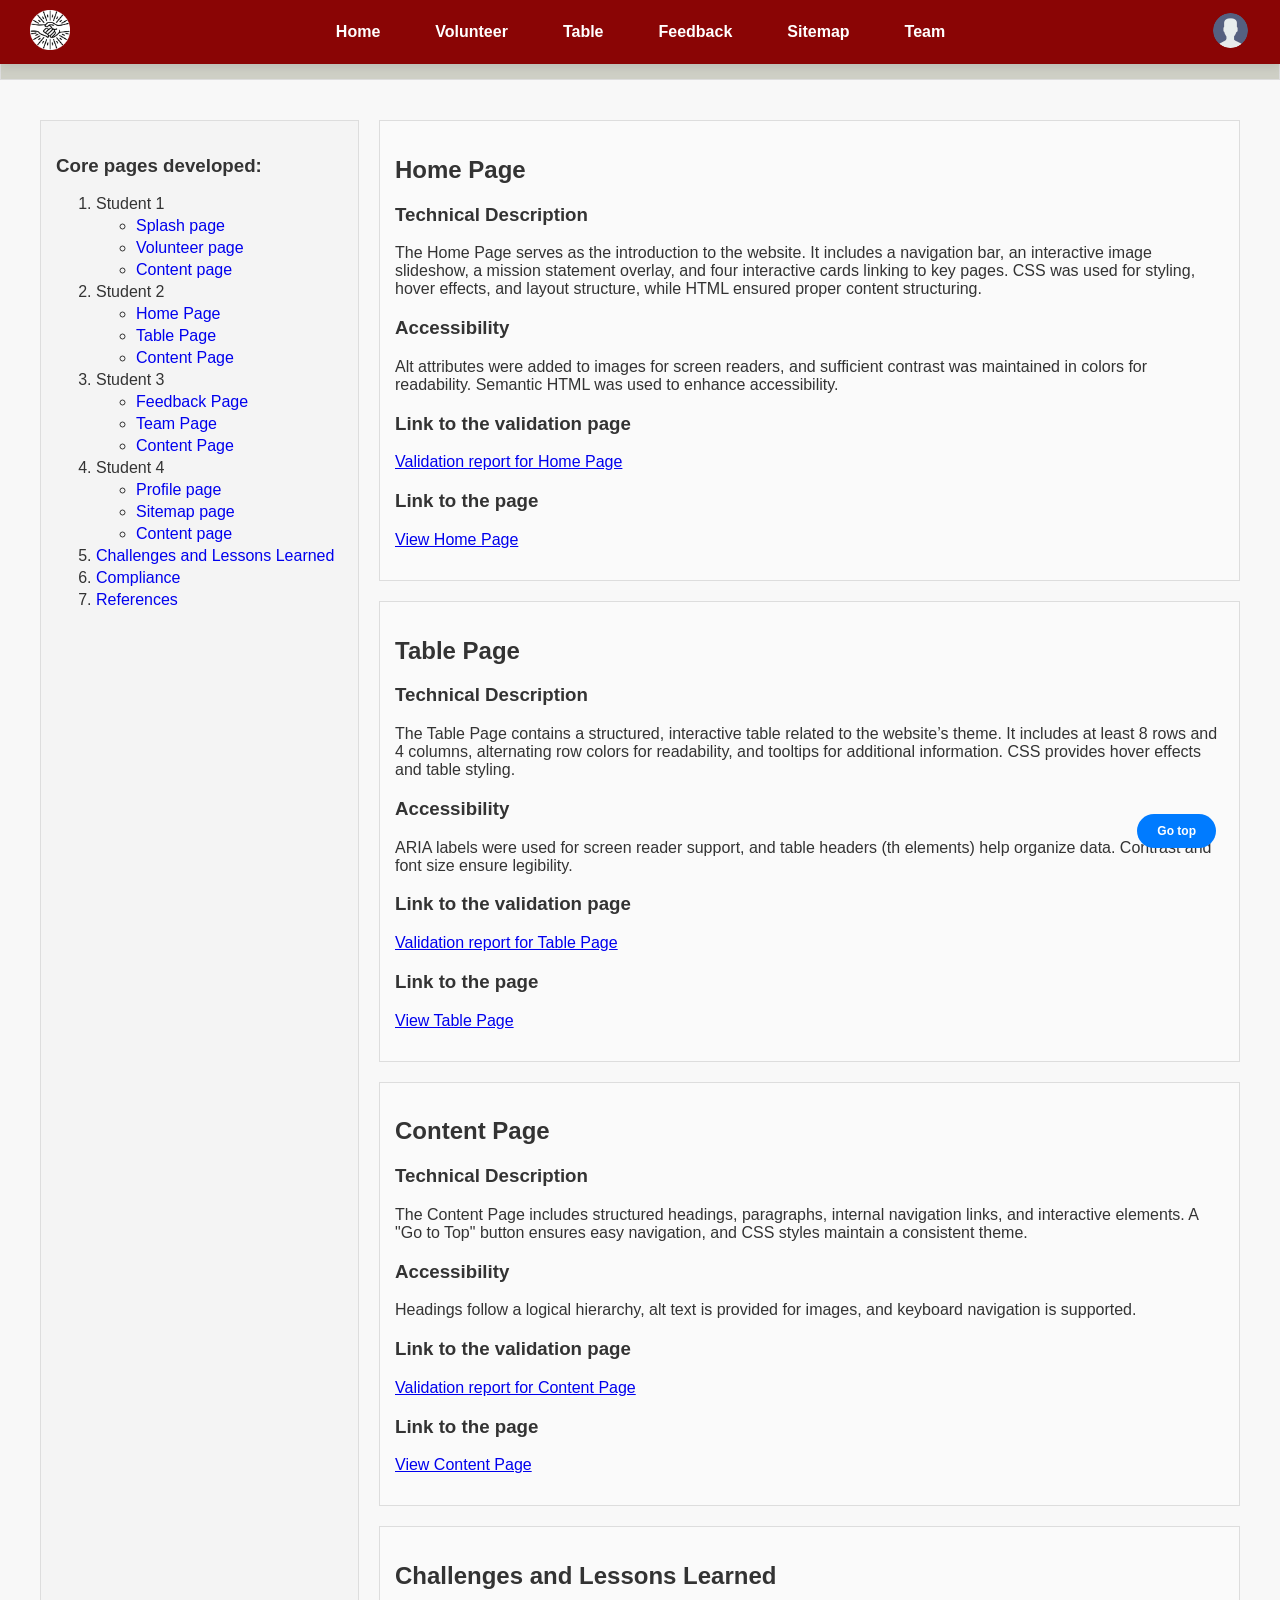
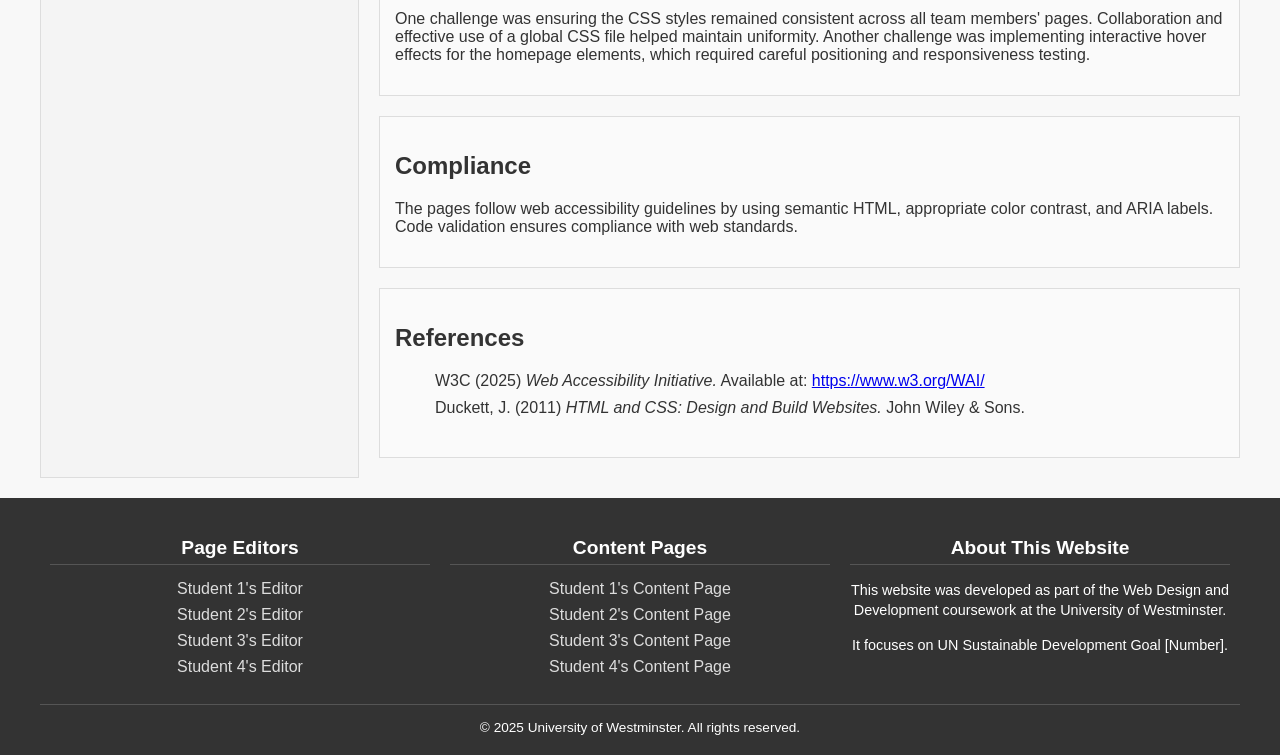
<file: Web developement/pageEditor_ST2.html>
<!DOCTYPE html>
<html lang="en">
<head>
    <meta charset="UTF-8">
    <meta name="viewport" content="width=device-width, initial-scale=1.0">
    <title>Page Editor - Student 2</title>
    <link rel="stylesheet" href="pageEditor_validator.css">
    <link rel="stylesheet" href="style.css"> 
</head>
<body>
    <!-- Navigation Bar -->
    <nav class="navbar">
        <div class="logo">
            <a href="index.html">
                <img src="images/logo.png" alt="Website Logo">
            </a>
        </div>
        <ul class="nav-links">
            <li><a href="home.html">Home</a></li>
            <li><a href="volunteer.html">Volunteer</a></li>
            <li><a href="table.html">Table</a></li>
            <li><a href="feedback.html">Feedback</a></li>
            <li><a href="sitemap.html">Sitemap</a></li>
            <li><a href="team.html">Team</a></li>
        </ul>
        <div class="user-icon">
            <a href="profile.html">
                <img src="images/user.png" alt="User Profile">
            </a>
        </div>        
    </nav>

    <section class="stud">
        <h2>Student 2 - Website Designer & Developer</h2>
    </section>

    <div class="container">
        <main>
            <section>
                <h2 id="home">Home Page</h2>
                <h3>Technical Description</h3>
                <p>The Home Page serves as the introduction to the website. It includes a navigation bar, an interactive image slideshow, a mission statement overlay, and four interactive cards linking to key pages. CSS was used for styling, hover effects, and layout structure, while HTML ensured proper content structuring.</p>
                <h3>Accessibility</h3>
                <p>Alt attributes were added to images for screen readers, and sufficient contrast was maintained in colors for readability. Semantic HTML was used to enhance accessibility.</p>
                <h3>Link to the validation page</h3>
                <p><a href="validation_ST2.html#homeVal">Validation report for Home Page</a></p>
                <h3>Link to the page</h3>
                <p><a href="home.html">View Home Page</a></p>
            </section>

            <section>
                <h2 id="table">Table Page</h2>
                <h3>Technical Description</h3>
                <p>The Table Page contains a structured, interactive table related to the website’s theme. It includes at least 8 rows and 4 columns, alternating row colors for readability, and tooltips for additional information. CSS provides hover effects and table styling.</p>
                <h3>Accessibility</h3>
                <p>ARIA labels were used for screen reader support, and table headers (th elements) help organize data. Contrast and font size ensure legibility.</p>
                <h3>Link to the validation page</h3>
                <p><a href="validation_ST2.html#tableVal">Validation report for Table Page</a></p>
                <h3>Link to the page</h3>
                <p><a href="table.html">View Table Page</a></p>
            </section>

            <section>
                <h2 id="content">Content Page</h2>
                <h3>Technical Description</h3>
                <p>The Content Page includes structured headings, paragraphs, internal navigation links, and interactive elements. A "Go to Top" button ensures easy navigation, and CSS styles maintain a consistent theme.</p>
                <h3>Accessibility</h3>
                <p>Headings follow a logical hierarchy, alt text is provided for images, and keyboard navigation is supported.</p>
                <h3>Link to the validation page</h3>
                <p><a href="validation_ST2.html#contentVal">Validation report for Content Page</a></p>
                <h3>Link to the page</h3>
                <p><a href="Content_ST2.html">View Content Page</a></p>
            </section>

            <section>
                <h2 id="challenge">Challenges and Lessons Learned</h2>
                <p>One challenge was ensuring the CSS styles remained consistent across all team members' pages. Collaboration and effective use of a global CSS file helped maintain uniformity. Another challenge was implementing interactive hover effects for the homepage elements, which required careful positioning and responsiveness testing.</p>
            </section>

            <section>
                <h2 id="compliance">Compliance</h2>
                <p>The pages follow web accessibility guidelines by using semantic HTML, appropriate color contrast, and ARIA labels. Code validation ensures compliance with web standards.</p>
            </section>

            <section>
                <h2 id="ref">References</h2>
                <ul class="ref">
                    <li>W3C (2025) <i>Web Accessibility Initiative.</i> Available at: <a href="https://www.w3.org/WAI/">https://www.w3.org/WAI/</a></li>
                    <li>Duckett, J. (2011) <i>HTML and CSS: Design and Build Websites.</i> John Wiley & Sons.</li>
                </ul>
            </section>

            <p class="top"><a href="#top">Go top</a></p>
        </main>

        <aside>
            <h3>Core pages developed:</h3>
            <ol class="top-level-ul">               
                <li>Student 1</li>
                    <ul> 
                        <li><a href="#">Splash page</a></li>
                        <li><a href="#">Volunteer page</a></li>
                        <li><a href="#">Content page</a></li>
                    </ul>
                
                <li>Student 2</li>
                <ul>
                    <li><a href="#home">Home Page</a></li>
                    <li><a href="#table">Table Page</a></li>
                    <li><a href="#content">Content Page</a></li>
                </ul>
                <li>Student 3</li>
                    <ul>
                        <li><a href="#feedback">Feedback Page</a></li>
                        <li><a href="#team">Team Page</a></li>
                        <li><a href="#content">Content Page</a></li>
                    </ul>
                <li>Student 4</li>
                    <ul>
                        <li><a href="#">Profile page </a></li>
                        <li><a href="#">Sitemap page</a></li>
                        <li><a href="#">Content page</a></li>
                    </ul>
                <li><a href="#challenge">Challenges and Lessons Learned</a></li>
                <li><a href="#compliance">Compliance</a></li>
                <li><a href="#ref">References</a></li>
            </ol>
        </aside>
    </div>

    <!--footer-->
    <footer class="footer">
        <div class="footer-container">
            <!-- All sections in a single row -->
            <div class="footer-row">
                <!-- Page Editors Section -->
                <div class="footer-column">
                    <h3>Page Editors</h3>
                    <ul class="editor-links">
                        <li><a href="pageEditor_ST1.html" target="_blank">Student 1's Editor</a></li>
                        <li><a href="pageEditor_ST2.html" target="_blank">Student 2's Editor</a></li>
                        <li><a href="pageEditor_ST3.html" target="_blank">Student 3's Editor</a></li>
                        <li><a href="pageEditor_ST4.html" target="_blank">Student 4's Editor</a></li>
                    </ul>
                </div>
                
                <!-- Content Pages Section -->
                <div class="footer-column">
                    <h3>Content Pages</h3>
                    <ul class="editor-links">
                        <li><a href="Content_ST1.html" target="_blank">Student 1's Content Page</a></li>
                        <li><a href="Content_ST2.html" target="_blank">Student 2's Content Page</a></li>
                        <li><a href="Content_ST3.html" target="_blank">Student 3's Content Page</a></li>
                        <li><a href="Content_ST4.html" target="_blank">Student 4's Content Page</a></li>
                    </ul>
                </div>
                
                <!-- About Section -->
                <div class="footer-column about">
                    <h3>About This Website</h3>
                    <p>This website was developed as part of the Web Design and Development coursework at the University of Westminster.</p>
                    <p>It focuses on UN Sustainable Development Goal [Number].</p>
                </div>
            </div>
            
            <!-- Copyright -->
            <div class="copyright">
                &copy; 2025 University of Westminster. All rights reserved.
            </div>
        </div>
    </footer>
</body>
</html>
</file>
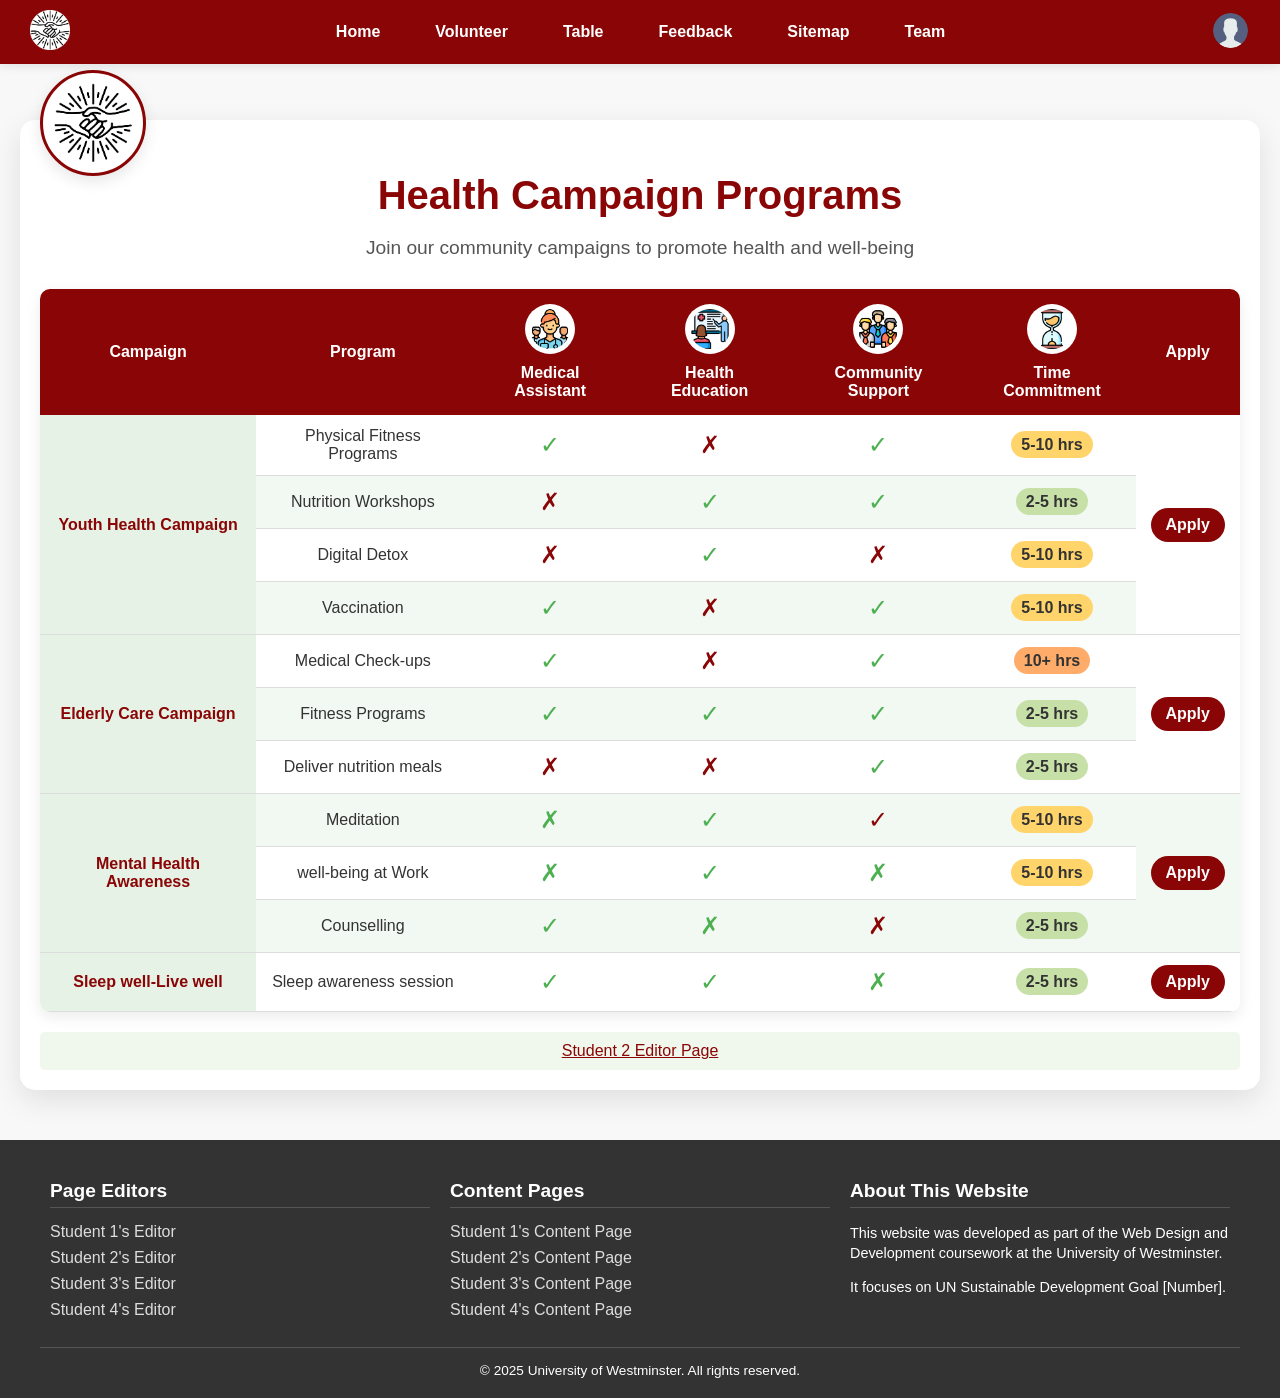
<file: Web developement/table.html>
<!DOCTYPE html>
<html lang="en">
<head>
    <meta charset="UTF-8">
    <meta name="viewport" content="width=device-width, initial-scale=1.0">
    <title>Volunteer Opportunities | Health in Action</title>
    <link rel="stylesheet" href="style.css">
    <link rel="stylesheet" href="TableStyle.css">
</head>
<body>

<!-- Navigation Bar -->
<nav class="navbar">
    <div class="logo">
        <a href="index.html">
            <img src="images/logo.png" alt="Health in Action Logo">
        </a>
    </div>
    <ul class="nav-links">
        <li><a href="home.html">Home</a></li>
        <li><a href="volunteer.html">Volunteer</a></li>
        <li><a href="table.html">Table</a></li>
        <li><a href="feedback.html">Feedback</a></li>
        <li><a href="sitemap.html">Sitemap</a></li>
        <li><a href="team.html">Team</a></li>
    </ul>
    <div class="user-icon">
        <a href="profile.html">
            <img src="images/user.png" alt="User Profile">
        </a>
    </div>        
</nav>

<!-- Table Section -->
<section class="table-container">
    <div class="logo-container">
        <!-- Logo will be added here -->
        <img src="images/logo.png" alt="Health in Action Logo">
    </div>
    
    <div class="table-header">
        <h1>Health Campaign Programs</h1>
        <p>Join our community campaigns to promote health and well-being</p>
    </div>
    
    <table class="opportunities-table" aria-label="Table of health campaigns and their programs">
        <thead>
            <tr>
                <th>Campaign</th>
                <th>Program</th>
                <th>
                    <img src="images/medical.png" alt="medical icon">
                    <span>Medical Assistant</span>
                    <!--<span class="tooltip" aria-label="Programs focusing on youth health">Programs focusing on youth health and well-being</span>-->
                </th>
                <th>
                    <img src="images/healthEdu.png" alt="health icon">
                    <span>Health Education</span>
                    <!--<span class="tooltip" aria-label="Programs supporting elderly well-being">Support and care programs for elderly population</span>-->
                </th>
                <th>
                    <img src="images/group.png" alt="community icon">
                    <span>Community Support</span>
                    <!--<span class="tooltip" aria-label="Mental health focused programs">Programs supporting mental health and wellness</span>-->                
                </th>
        
                <th>
                    <img src="images/clock.png" alt="Clock icon">
                    <span>Time Commitment</span>
                    <!--<span class="tooltip" aria-label="Time commitment required">Weekly hours required for participation</span>-->
                </th>
                <th>Apply</th>
            </tr>
        </thead>
        <tbody>
            <!-- Youth Health Campaign -->
            <tr>
                <td rowspan="4" class="campaign-cell">Youth Health Campaign</td>
                <td>Physical Fitness Programs</td>
                <td><span class="tick-icon" aria-label="Yes">✓</span></td>
                <td><span class="cross-icon" aria-label="No">✗</span></td>
                <td><span class="tick-icon" aria-label="Yes">✓</span></td>
                <td><span class="commitment-medium">5-10 hrs</span></td>
                <td rowspan="4"><a href="#" class="apply-btn" aria-label="Apply for Youth Health Campaign">Apply</a></td>
            </tr>
            <tr>
                <td>Nutrition Workshops</td>
                <td><span class="cross-icon" aria-label="No">✗</span></td>
                <td><span class="tick-icon" aria-label="Yes">✓</span></td>
                <td><span class="tick-icon" aria-label="Yes">✓</span></td>
                <td><span class="commitment-low">2-5 hrs</span></td>
            </tr>
            <tr>
                <td>Digital Detox</td>
                <td><span class="cross-icon" aria-label="No">✗</span></td>
                <td><span class="tick-icon" aria-label="Yes">✓</span></td>
                <td><span class="cross-icon" aria-label="No">✗</span></td>
                
                <td><span class="commitment-medium">5-10 hrs</span></td>
            </tr>
            <tr>
                <td>Vaccination</td>
                <td><span class="tick-icon" aria-label="Yes">✓</span></td>
                <td><span class="cross-icon" aria-label="No">✗</span></td>
                <td><span class="tick-icon" aria-label="Yes">✓</span></td>
                
                <td><span class="commitment-medium">5-10 hrs</span></td>
            </tr>
            <!-- Elderly Care Campaign -->
            <tr>
                <td rowspan="3" class="campaign-cell">Elderly Care Campaign</td>
                <td>Medical Check-ups</td>
                <td><span class="tick-icon" aria-label="Yes">✓</span></td>
                <td><span class="cross-icon" aria-label="No">✗</span></td>
                <td><span class="tick-icon" aria-label="Yes">✓</span></td>
        
                <td><span class="commitment-high">10+ hrs</span></td>
                <td rowspan="3"><a href="#" class="apply-btn" aria-label="Apply for Elderly Care Campaign">Apply</a></td>
            </tr>
            <tr>
                <td>Fitness Programs</td>
                <td><span class="tick-icon" aria-label="Yes">✓</span></td>
                <td><span class="tick-icon" aria-label="Yes">✓</span></td>
                <td><span class="tick-icon" aria-label="Yes">✓</span></td>
                
                <td><span class="commitment-low">2-5 hrs</span></td>
            </tr>
            <tr>
                <td>Deliver nutrition meals</td>
                <td><span class="cross-icon" aria-label="No">✗</span></td>
                <td><span class="cross-icon" aria-label="No">✗</span></td>
                <td><span class="tick-icon" aria-label="Yes">✓</span></td>
                
                <td><span class="commitment-low">2-5 hrs</span></td>
            </tr>
            <!-- Mental Health Awareness -->
            <tr>
                <td rowspan="3" class="campaign-cell">Mental Health Awareness</td>
                <td>Meditation</td>
                <td><span class="tick-icon" aria-label="No">✗</span></td>
                <td><span class="tick-icon" aria-label="Yes">✓</span></td>
                <td><span class="cross-icon" aria-label="Yes">✓</span></td>
                
                <td><span class="commitment-medium">5-10 hrs</span></td>
                <td rowspan="3"><a href="#" class="apply-btn" aria-label="Apply for Community Outreach">Apply</a></td>
            </tr>
            <tr>
                <td>well-being at Work</td>
                <td><span class="tick-icon" aria-label="No">✗</span></td>
                <td><span class="tick-icon" aria-label="Yes">✓</span></td>
                <td><span class="tick-icon" aria-label="No">✗</span></td>
                
                <td><span class="commitment-medium">5-10 hrs</span></td>
            </tr>
            <tr>
                <td>Counselling</td>
                <td><span class="tick-icon" aria-label="Yes">✓</span></td>
                <td><span class="tick-icon" aria-label="No">✗</span></td>
                <td><span class="cross-icon" aria-label="No">✗</span></td>
                
                <td><span class="commitment-low">2-5 hrs</span></td>
            </tr>

            <!-- Sleep -->
            <tr>
                <td rowspan="2" class="campaign-cell">Sleep well-Live well</td>
                <td>Sleep awareness session</td>
                <td><span class="tick-icon" aria-label="Yes">✓</span></td>
                <td><span class="tick-icon" aria-label="Yes">✓</span></td>
                <td><span class="tick-icon" aria-label="No">✗</span></td>
                
                <td><span class="commitment-low">2-5 hrs</span></td>
                <td><a href="#" class="apply-btn" aria-label="Apply for Educational Programs">Apply</a></td>
            </tr>
        </tbody>
    </table>
    
    <div class="editor-link">
        <a href="pageEditor_ST2.html">Student 2 Editor Page</a>
    </div>
</section>

<script src="script.js"></script>
<!--footer-->
<footer class="footer">
    <div class="footer-container">
        <!-- All sections in a single row -->
        <div class="footer-row">
            <!-- Page Editors Section -->
            <div class="footer-column">
                <h3>Page Editors</h3>
                <ul class="editor-links">
                    <li><a href="pageEditor_ST1.html" target="_blank">Student 1's Editor</a></li>
                    <li><a href="pageEditor_ST2.html" target="_blank">Student 2's Editor</a></li>
                    <li><a href="pageEditor_ST3.html" target="_blank">Student 3's Editor</a></li>
                    <li><a href="pageEditor_ST4.html" target="_blank">Student 4's Editor</a></li>
                </ul>
            </div>
            
            <!-- Content Pages Section -->
            <div class="footer-column">
                <h3>Content Pages</h3>
                <ul class="editor-links">
                    <li><a href="Content_ST1.html" target="_blank">Student 1's Content Page</a></li>
                    <li><a href="Content_ST2.html" target="_blank">Student 2's Content Page</a></li>
                    <li><a href="Content_ST3.html" target="_blank">Student 3's Content Page</a></li>
                    <li><a href="Content_ST4.html" target="_blank">Student 4's Content Page</a></li>
                </ul>
            </div>
            
            <!-- About Section -->
            <div class="footer-column about">
                <h3>About This Website</h3>
                <p>This website was developed as part of the Web Design and Development coursework at the University of Westminster.</p>
                <p>It focuses on UN Sustainable Development Goal [Number].</p>
            </div>
        </div>
        
        <!-- Copyright -->
        <div class="copyright">
            &copy; 2025 University of Westminster. All rights reserved.
        </div>
    </div>
</footer>
</body>
</html>
</file>
<file: Web developement/pageEditor_validator.css>
body {
    font-family: Arial, sans-serif;
    margin: 0;
    padding: 0;
}

.container {
    display: flex;
    flex-direction: row-reverse;
    max-width: 1200px;
    margin: 0 auto;
    padding: 20px;
}
main {
    flex: 3;
}
aside {
    flex: 1;
    background-color: #f4f4f4;
    padding: 15px;
    border: 1px solid #ddd;
    margin-right: 20px;
}
section {
    margin-bottom: 20px;
    padding: 15px;
    border: 1px solid #ddd;
    background-color: #fafafa;
}
header, footer {
    text-align: center;
    background-color: #333;
    color: white;
    padding: 10px 0;
}

.ref li{
    list-style: none;
    padding-bottom: 9px;
}

aside a{
    text-decoration : none;
}

aside li{
    padding-bottom: 4px;
}

.stud {
    text-align: center;
    line-height: 0;
    background-color: #cbccc2ef;
    color: white;
    margin-top: 8px;
}

.top {
    position: fixed;
    bottom: 5%;
    right: 5%;
}
        
.top a {
    padding: 10px 20px; /* Adds padding for button-like feel */
    background-color: #007bff; /* Button color */
    color: white; /* Text color */
    text-decoration: none; /* Removes underline */
    border-radius: 20px; /* Rounds the corners */
    font-size: 12px; /* Adjust font size */
    font-weight: bold; /* Make the text stand out */
}

.top a:hover {
    background-color: #0056b3; /* Darker shade on hover */
    box-shadow: 0px 4px 6px rgba(0, 0, 0, 0.2); /* Adds a subtle shadow */
}

img{
    width: 90%;
}
</file>
<file: Web developement/style.css>
/* General Styles */
body {
    font-family: Arial, sans-serif;
    margin: 0;
    padding: 0;
    background: #F8F8F8;
    color: #333333;
    overflow-x: hidden; /* Prevent horizontal scrolling */
}

/* Navigation bar */
.navbar {
    display: flex;
    justify-content: space-between;
    align-items: center;
    padding: 10px 30px;
    background: #8a0505;
    box-shadow: 0 2px 10px rgba(0, 0, 0, 0.1);
    position: fixed;
    width: 100%;
    top: 0;
    left: 0;
    z-index: 1000;
    box-sizing: border-box;
    margin-bottom: 0; 
}

/* Logo styling */
.logo {
    display: flex;
    align-items: center;
}

.logo img {
    height: 40px; /* image size*/
    width: auto;
}

.nav-links {
    list-style: none;
    display: flex;
    gap: 35px;
    margin: 0;
    padding: 0;
}

.nav-links li {
    display: inline;
}

.nav-links a {
    text-decoration: none;
    color: #ffffff;
    font-weight: bold;
    transition: color 0.3s ease-in-out;
    padding: 5px 10px;
}

.nav-links a:hover {
    color: #00d6b3ec; /* hover over effect colour */
}

/* User icon styling */
.user-icon {
    display: flex;
    align-items: center;
}

.user-icon img {
    width: 35px;
    height: 35px;
    border-radius: 50%;
    border: 2px solid #8a0505;
    transition: transform 0.2s ease;
}

.user-icon img:hover {
    transform: scale(1.5);
}

.footer {
    background-color: #333;
    color: #fff;
    padding: 20px 0;
    width: 100%;
    bottom:0;
    left:0
}

.footer-container {
    max-width: 1200px;
    margin: 0 auto;
    padding: 0 15px;
}

.footer-row {
    display: flex;
    flex-direction: row; 
    justify-content: space-between;
    margin-bottom: 20px;
}

.footer-column {
    width: 33.33%; /* Equal width for all three columns */
    padding: 0 10px;
}

.footer-column h3 {
    margin-bottom: 15px;
    font-size: 1.2rem;
    border-bottom: 1px solid #555;
    padding-bottom: 5px;
}

.editor-links {
    list-style: none;
    padding: 0;
    margin: 0;
}

.editor-links li {
    margin-bottom: 8px;
}

.editor-links a {
    color: #ddd;
    text-decoration: none;
    transition: color 0.3s;
}

.editor-links a:hover {
    color: #fff;
    text-decoration: underline;
}

.about p {
    margin-bottom: 10px;
    font-size: 0.9rem;
    line-height: 1.4;
}

.copyright {
    text-align: center;
    padding-top: 15px;
    border-top: 1px solid #555;
    font-size: 0.85rem;
}
</file>
<file: Web developement/TableStyle.css>
/* Table specific styles */
.table-container {
    max-width: 1200px;
    margin: 120px auto 50px;
    padding: 20px;
    background: white;
    border-radius: 15px;
    box-shadow: 0 10px 30px rgba(0, 0, 0, 0.1);
    position: relative;
}

.logo-container {
    position: absolute;
    top: -50px;
    left: 20px;
    width: 100px;
    height: 100px;
    display: flex;
    align-items: center;
    justify-content: center;
    background: white;
    border-radius: 50%;
    box-shadow: 0 5px 15px rgba(0, 0, 0, 0.1);
    border: 3px solid #8a0505;
}

.logo-container img {
    width: 80%;
    height: auto;
}

.table-header {
    text-align: center;
    margin-bottom: 30px;
    color: #8a0505;
}

.table-header h1 {
    font-size: 2.5rem;
    margin-bottom: 10px;
}

.table-header p {
    font-size: 1.2rem;
    color: #555;
}

.opportunities-table {
    width: 100%;
    border-collapse: collapse;
    margin-top: 20px;
    box-shadow: 0 5px 15px rgba(0, 0, 0, 0.08);
    overflow: hidden;
    border-radius: 10px;
}

.opportunities-table th {
    background-color: #8a0505;
    color: white;
    padding: 15px;
    text-align: center;
    font-weight: bold;
    position: relative;
}

.opportunities-table th img {
    width: 40px;
    height: 40px;
    display: block;
    margin: 0 auto 10px;
    background-color: white;
    border-radius: 50%;
    padding: 5px;
}

.opportunities-table th .tooltip {
    visibility: hidden;
    width: 160px;
    background-color: #555;
    color: #fff;
    text-align: center;
    border-radius: 6px;
    padding: 5px;
    position: absolute;
    z-index: 1;
    bottom: 125%;
    left: 50%;
    margin-left: -80px;
    opacity: 0;
    transition: opacity 0.3s;
    font-size: 14px;
    font-weight: normal;
}

.opportunities-table th:hover .tooltip {
    visibility: visible;
    opacity: 1;
}

.opportunities-table tr:nth-child(even) {
    background-color: #f2f8f2;
}

.opportunities-table tr:nth-child(odd) {
    background-color: #ffffff;
}

.opportunities-table td {
    padding: 12px 15px;
    text-align: center;
    border-bottom: 1px solid #ddd;
    transition: all 0.3s ease;
}

.opportunities-table tr:hover td {
    background-color: #f5e6e6;
}

.tick-icon {
    color: #4CAF50;
    font-size: 1.5rem;
}

.cross-icon {
    color: #8a0505;
    font-size: 1.5rem;
}

.apply-btn {
    background-color: #8a0505;
    color: white;
    border: none;
    padding: 8px 15px;
    border-radius: 20px;
    cursor: pointer;
    transition: all 0.3s ease;
    font-weight: bold;
    text-decoration: none;
    display: inline-block;
}

.apply-btn:hover {
    background-color: #630404;
    transform: translateY(-3px);
    box-shadow: 0 4px 8px rgba(0, 0, 0, 0.2);
}

.commitment-low {
    background-color: #c6e0a7;
    padding: 5px 10px;
    border-radius: 15px;
    font-weight: bold;
}

.commitment-medium {
    background-color: #ffd56b;
    padding: 5px 10px;
    border-radius: 15px;
    font-weight: bold;
}

.commitment-high {
    background-color: #ffac6b;
    padding: 5px 10px;
    border-radius: 15px;
    font-weight: bold;
}

.campaign-cell {
    background-color: #e6f2e6;
    font-weight: bold;
    color: #8a0505;
    vertical-align: middle;
}

/* Editor link in footer */
.editor-link {
    text-align: center;
    margin-top: 20px;
    padding: 10px;
    background-color: #f0f7ed;
    border-radius: 5px;
}

.editor-link a {
    color: #8a0505;
    text-decoration: underline;
}

/* For mobile responsiveness */
@media (max-width: 768px) {
    .opportunities-table {
        font-size: 14px;
    }
    
    .opportunities-table th, 
    .opportunities-table td {
        padding: 8px 5px;
    }
    
    .table-header h1 {
        font-size: 1.8rem;
    }
}
</file>
